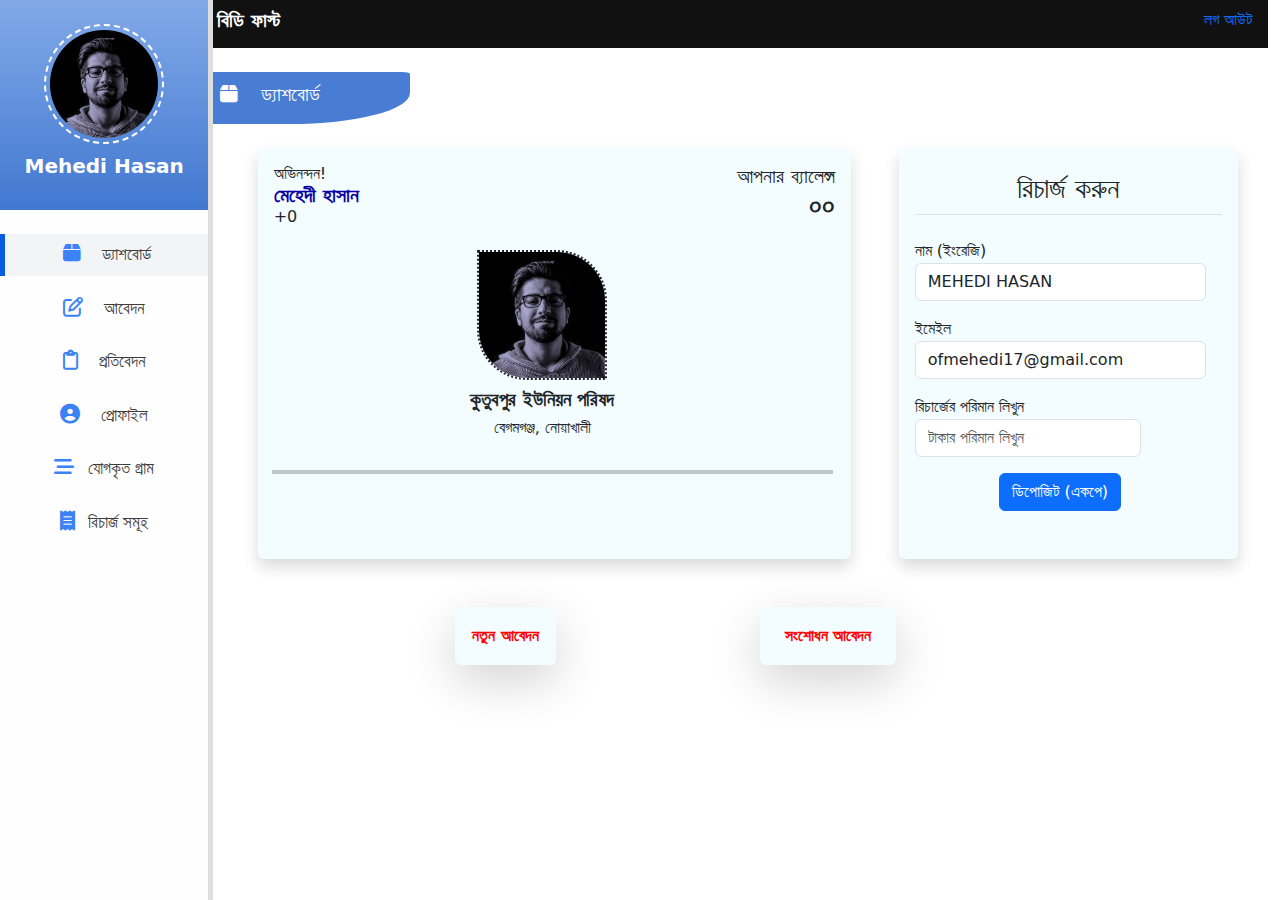
<file: index.html>
<!DOCTYPE html>
<html lang="en">

<head>
    <meta charset="UTF-8">
    <meta http-equiv="X-UA-Compatible" content="IE=edge">
    <meta name="viewport" content="width=device-width, initial-scale=1.0">
    <title>Document</title>
</head>

<body>
    <!DOCTYPE html>
    <html lang="en">

    <head>
        <meta charset="UTF-8">
        <meta http-equiv="X-UA-Compatible" content="IE=edge">
        <meta name="viewport" content="width=device-width, initial-scale=1.0">
        <title>Project</title>
        <link rel="stylesheet" href="https://cdnjs.cloudflare.com/ajax/libs/font-awesome/6.1.2/css/all.min.css">
        <link href="https://cdn.jsdelivr.net/npm/bootstrap@5.2.0/dist/css/bootstrap.min.css" rel="stylesheet">
        <link rel="stylesheet" href="style.css">
    </head>

    <body>
        <!-- Full Site Area -->
        <section>
            <div class="row d-flex d-flex-row">
                <!-- Left site Area -->
                <div class="col-lg-2 p-0  left-side">
                    <div class="left-top-area text-center p-4">
                        <a href="#">
                            <img src=" images/user.jpg" alt="">
                        </a>
                        <h4>Mehedi Hasan</h4>
                    </div>
                    <div class="left-bottom-area mt-4">

                        <i id="showIcon" onclick="showMenu()" class="fa fa-solid fa-bars"></i>
                        <i id="hideIcon" class="fa fa-times" onclick="hideMenu()"></i>

                        <div id="menuLicks" class="nav flex-column nav-pills w-full navbar-links" id="v-pills-tab">

                            <button onclick="hideMenu()" class="nav-link active" id="v-pills-home-tab"
                                data-bs-toggle="pill" data-bs-target="#deshboard" type="button">
                                <i class="fa-solid fa-box me-3"></i>
                                <span>ড্যাশবোর্ড</span>
                            </button>
                            <button onclick="hideMenu()" class="nav-link" id="v-pills-profile-tab" data-bs-toggle="pill"
                                data-bs-target="#apply" type="button">
                                <i class="fa-regular fa-pen-to-square me-3"></i>
                                <span>আবেদন</span>
                            </button>

                            <button onclick="hideMenu()" class="nav-link" id="v-pills-settings-tab"
                                data-bs-toggle="pill" data-bs-target="#report" type="button">
                                <i class="fa-regular fa-clipboard me-3"></i>
                                <span>প্রতিবেদন</span>
                            </button>
                            <button onclick="hideMenu()" class="nav-link" id="v-pills-settings-tab"
                                data-bs-toggle="pill" data-bs-target="#profile" type="button">
                                <i class="fa-solid fa-circle-user me-3"></i>
                                <span>প্রোফাইল</span>
                            </button>
                            <button onclick="hideMenu()" class="nav-link" id="v-pills-settings-tab"
                                data-bs-toggle="pill" data-bs-target="#village" type="button">
                                <i class="fa-solid fa-bars-staggered me-2"></i>
                                <span>যোগকৃত গ্রাম</span>
                            </button>
                            <button onclick="hideMenu()" class="nav-link" id="v-pills-settings-tab"
                                data-bs-toggle="pill" data-bs-target="#recharge" type="button">
                                <i class="fa-solid fa-receipt me-2"></i>
                                <span>রিচার্জ সমূহ</span>
                            </button>
                        </div>
                    </div>
                </div>
                <!-- End LeftSite Area -->
                <!-- RightSite Area -->

                <div class="col-lg-10 p-0 right-sidebar">
                    <div style="background: #111;" class="right-top d-flex justify-content-between py-2 px-3">
                        <h5 style="color: #fff;"><b>বিডি ফাস্ট</b></h5>
                        <span style="color: #fafafa; cursor: pointer;"><a href="login.html">লগ আউট</a></span>
                    </div>
                    <div class="tab-content py-4" id="v-pills-tabContent">

                        <!-- Deshboard content -->
                        <div class="tab-pane fade show active" id="deshboard">
                            <!-- deshboard title are  -->
                            <div class="title-bar">
                                <h5>
                                    <i class="fa-solid fa-box me-3"></i>
                                    <span>ড্যাশবোর্ড</span>
                                </h5>
                            </div>

                            <div class="row justify-content-center mt-4 gap-5 paddingLeft">
                                <!-- deshboard content area -->
                                <div style="background-color: #ddf5ff59;" class="col-lg-7 px-3 py-3 shadow rounded ">
                                    <div class="d-flex justify-content-between">
                                        <div class="">
                                            <h5 style="width: 130px;" class="text-start fs-6 fw-norlam">
                                                <span>অভিনন্দন!</span><br>
                                                <span style="color: #0a00a4;" class="fw-bolder fs-5">মেহেদী
                                                    হাসান</span><br>
                                                <span>+0</span>
                                            </h5>
                                        </div>
                                        <div class="">
                                            <h5 class="text-end fs-5 fw-norlam">
                                                <span class="fs-md">আপনার ব্যালেন্স</span><br>
                                                <span class="fw-bolder fs-3">০০</span>
                                            </h5>
                                        </div>
                                    </div>
                                    <div class="row gap-2 mt-3">
                                        <div class="col-lg-12 text-center">
                                            <img style="width: 130px ;height:130px; border-radius: 0px 50px 0px 50px; border: 2px dotted;"
                                                src="images/user.jpg " alt="">
                                        </div>
                                        <div class="col-lg-12  mb-3 text-center">
                                            <h4 style="font-size: 19px;
                                            font-weight: 600;
                                            line-height: 22px;">কুতুবপুর ইউনিয়ন পরিষদ</h4>
                                            <h6>বেগমগঞ্জ, নোয়াখালী</h6>
                                        </div>
                                        <hr style="border-bottom: 3px solid; margin-left: 10px;">
                                    </div>

                                </div>
                                <!-- deshboard recherge form area -->
                                <div style="background-color: #ddf5ff59;" class="col-lg-4 p-3 shadow rounded">
                                    <h3 class="p-2 border-bottom text-center">রিচার্জ করুন</h3>
                                    <form class="row g-3 py-3">
                                        <div class="">
                                            <label for="staticEmail2" class="">নাম (ইংরেজি)</label>
                                            <input placeholder="ইংরেজিতে আপনার নাম লিখুন" type="text" readonly
                                                class="form-control w-full d-block" id="staticEmail2"
                                                value="MEHEDI HASAN" required>
                                        </div>
                                        <div class="">
                                            <label class="">ইমেইল</label>
                                            <input type="email" class="form-control" id="inputPassword2"
                                                placeholder="আপনার ইমেইল লিখুন" value="ofmehedi17@gmail.com" required>
                                        </div>
                                        <div class="col-auto">
                                            <label class="">রিচার্জের পরিমান লিখুন</label>
                                            <input type="number" class="form-control" id="inputPassword2"
                                                placeholder="টাকার পরিমান লিখুন" required>
                                        </div>
                                        <div class="text-center mx-auto">
                                            <button type="submit" class="btn btn-primary mb-3">ডিপোজিট (একপে)</button>
                                        </div>
                                    </form>
                                </div>
                            </div>
                            <!--deshboard Apply button area -->
                            <div class="paddingLeft d-flex justify-content-center deshboard-btn mt-5 w-full">
                                <div class="w-50 Tc Tl">
                                    <button style="background-color: #ddf5ff59;color: red;"
                                        class="btn fw-bolder py-3 px-3 shadow-lg">নতুন আবেদন</button>
                                </div>
                                <div class="w-50">
                                    <button style="background-color: #ddf5ff59;color:red;"
                                        class="btn fw-bolder py-3 px-4 shadow-lg w-full">সংশোধন আবেদন</button>
                                </div>
                            </div>
                        </div>
                        <!-- DEshboard content End-->

                        <!-- Apply content-->
                        <div class=" tab-pane fade" id="apply">
                            <!-- appyl title area  -->
                            <div class="title-bar">
                                <h5>
                                    <i class="fa-regular fa-clipboard me-3"></i>
                                    <span>আবেদন</span>
                                </h5>
                            </div>
                            <!-- apply content area  -->
                            <div class="paddingLeft">
                                <div class="w-full mt-3 mx-auto">
                                    <div class="row">
                                        <div class="col-md-7 position-relative">

                                            <button id="new-apply-btn" style="color: red;" class="btn fw-bolder">নতুন
                                                আবেদন</button>

                                            <div id="new-apply-form" class="">
                                                <h6 class="fw-bolder mt-4">জন্ম নিবন্ধন আবেদন</h6>
                                                <form class=" mt-2 form-grid">

                                                    <div class="">
                                                        <label for="staticEmail2" class="">নাম (বাংলায়)<span
                                                                style="color: red;">*</span></label>
                                                        <input style="border: 2px solid #0c3899;"
                                                            placeholder="নাম বাংলায় লিখুন" type="text"
                                                            class="form-control mb-2" required>
                                                    </div>

                                                    <div class="">
                                                        <label for="staticEmail2" class="">নাম (ইংরেজি)<span
                                                                style="color: red;">*</span></label>
                                                        <input style="border: 2px solid #0c3899;"
                                                            placeholder="নাম ইংরেজি লিখুন" type="text"
                                                            class="form-control mb-2" required>
                                                    </div>

                                                    <div>
                                                        <label for="staticEmail2" class="">পিতার নাম (বাংলায়)<span
                                                                style="color: red;">*</span></label>
                                                        <input style="border: 2px solid #0c3899;"
                                                            placeholder="পিতার নাম বাংলায় লিখুন" type="text"
                                                            class="form-control mb-2" required>
                                                    </div>

                                                    <div>
                                                        <label for="staticEmail2" class="">পিতার নাম (ইংরেজি)<span
                                                                style="color: red;">*</span></label>
                                                        <input style="border: 2px solid #0c3899;"
                                                            placeholder="পিতার নাম ইংরেজি লিখুন" type="text"
                                                            class="form-control mb-2" required>
                                                    </div>



                                                    <div>
                                                        <label for="staticEmail2" class="">মাতার নাম (বাংলায়)<span
                                                                style="color: red;">*</span></label>
                                                        <input style="border: 2px solid #0c3899;"
                                                            placeholder="মাতার নাম বাংলায় লিখুন" type="text"
                                                            class="form-control mb-2" required>
                                                    </div>

                                                    <div>
                                                        <label for="staticEmail2" class="">মাতার নাম (ইংরেজি)<span
                                                                style="color: red;">*</span></label>
                                                        <input style="border: 2px solid #0c3899;"
                                                            placeholder="মাতার নাম ইংরেজি লিখুন" type="text"
                                                            class="form-control mb-2 " required>

                                                    </div>

                                                    <div>
                                                        <label for="staticEmail2" class="">জন্ম তারিখ<span
                                                                style="color: red;">*</span></label>
                                                        <input style="border: 2px solid #0c3899;"
                                                            placeholder="দিন-মাস-বছর" type="text"
                                                            class="form-control mb-2 " required>
                                                    </div>

                                                    <div>
                                                        <label for="staticEmail2" class="">সন্তানের ক্রম<span
                                                                style="color: red;">*</span></label>
                                                        <input style="border: 2px solid #0c3899;"
                                                            placeholder="সন্তানের ক্রম দিন" type="text"
                                                            class="form-control mb-2" required>
                                                    </div>

                                                    <div>
                                                        <label for="staticEmail2" class="">বাড়ীর নাম (বাংলায়)<span
                                                                style="color: red;">*</span></label>
                                                        <input style="border: 2px solid #0c3899;"
                                                            placeholder="বাড়ীর নাম বাংলায় লিখুন" type="text"
                                                            class="form-control mb-2" required>
                                                    </div>

                                                    <div>
                                                        <label for="staticEmail2" class="">বাড়ীর নাম (ইংরেজি)<span
                                                                style="color: red;">*</span></label>
                                                        <input style="border: 2px solid #0c3899;"
                                                            placeholder="বাড়ীর নাম ইংরেজি লিখুন" type="text"
                                                            class="form-control mb-2" required>
                                                    </div>

                                                    <div>
                                                        <label for="staticEmail2" class="">ওয়ার্ড নং<span
                                                                style="color: red;">*</span></label>
                                                        <select style="border: 2px solid #0c3899;"
                                                            class="form-select mb-2"
                                                            aria-label="Default select example">
                                                            <option class="fw-bolder" selected>ওয়ার্ড</option>
                                                            <option value="1">1</option>
                                                            <option value="2">2</option>
                                                            <option value="3">3</option>
                                                            <option value="3">4</option>
                                                            <option value="3">5</option>
                                                            <option value="3">6</option>
                                                            <option value="3">7</option>
                                                        </select>
                                                    </div>

                                                    <div>
                                                        <input class="form-control mt-4" type="submit" value="আপলোড">
                                                    </div>
                                                    <button style="background: #0044a4;color: #fff;"
                                                        class="btn me-3 mt-4">সাবমিট</button>
                                                </form>
                                            </div>
                                        </div>
                                        <div class="col-md-5">

                                            <button id="old-apply-btn" style="color: red;" class="btn fw-bolder">সংশোধন
                                                আবেদন</button>

                                            <div id="replec-apply">
                                                <h6 class="fw-bolder mt-4">জন্ম নিবন্ধন সংশোধন আবেদন</h6>
                                                <form class="form-grid mt-3">

                                                    <div>
                                                        <label for="staticEmail2" class="mb-1">জন্ম নিবন্ধন নম্বর <span
                                                                style="color: red;">*</span></label>
                                                        <input style="border: 2px solid #0c3899;"
                                                            placeholder="জন্ম নিবন্ধন নম্বর লিখুন" type="text"
                                                            class="form-control mb-3" required>
                                                    </div>
                                                    <div>
                                                        <label for="staticEmail2" class="mb-1">জন্ম তারিখ<span
                                                                style="color: red;">*</span></label>
                                                        <input style="border: 2px solid #0c3899;"
                                                            placeholder="দিন-মাস-বছর" type="text"
                                                            class="form-control mb-3 " required>
                                                    </div>
                                                    <button style="background: #0044a4;color: #fff;"
                                                        class="btn">অনুসন্ধান</button>
                                                </form>
                                            </div>
                                        </div>
                                    </div>

                                </div>
                            </div>
                        </div>
                        <!-- Apply content End -->

                        <!-- Report content -->
                        <div class=" tab-pane fade" id="report">
                            <!-- Report title area  -->
                            <div class="title-bar">
                                <h5>
                                    <i class="fa-regular fa-clipboard me-3"></i>
                                    <span>প্রতিবেদন</span>
                                </h5>
                            </div>
                            <!-- Report content area  -->
                            <div class="paddingLeft20">
                                <div class="mt-4 shadow-sm">
                                    <table class="table  table-striped">
                                        <thead style="font-size: 14px;" class="thead py-3">
                                            <tr class="">
                                                <th>স্ক্রল নং</th>
                                                <th>তারিখ</th>
                                                <th>সর্বমোট আবেদন</th>
                                                <th>বিস্তারিত</th>
                                            </tr>
                                        </thead>
                                        <tbody>
                                            <tr>
                                                <th>1</th>
                                                <td>2022-12-28</td>
                                                <td>3</td>
                                                <td>
                                                    <a style="color: #0044a4; font-size: 15px; font-weight: bold;"
                                                        href="#">বিস্তারিত</a>
                                                </td>
                                            </tr>
                                            <tr>
                                                <th>2</th>
                                                <td>2023-01-04</td>
                                                <td>2</td>
                                                <td>
                                                    <a style="color: #0044a4; font-size: 15px; font-weight: bold;"
                                                        href="#">বিস্তারিত</a>
                                                </td>
                                            </tr>
                                        </tbody>
                                    </table>
                                </div>
                            </div>
                        </div>
                        <!-- Report content End -->
                        <!-- Profile content -->
                        <div class=" tab-pane fade" id="profile">
                            <!-- Profile title area  -->
                            <div class="title-bar">
                                <h5>
                                    <i class="fa-solid fa-circle-user me-3"></i>
                                    <span>প্রোফাইল</span>
                                </h5>
                            </div>

                            <!-- Profile content area  -->
                            <div class="paddingLeft20">
                                <div style="background: #effcff;"
                                    class="profile-content d-flex justify-content-between gap-5 mt-3">
                                    <div class=" align-items-center shadow ">
                                        <div class=" d-flex justify-content-center ">
                                            <img class="img" src="images/user.jpg" alt="">
                                        </div>
                                        <div class="padding-none d-flex justify-content-between mt-4 px-5 p-0">
                                            <ul class="p-0 me-2">
                                                <li class="list-group-item mb-3">
                                                    <b>নাম :</b><br>
                                                    <span>মেহেদী হাসান</span>
                                                </li>
                                                <li class="list-group-item mb-3">
                                                    <b>পরিষদ :</b><br>
                                                    <span>কুতুবপুর ইউনিয়ন পরিষদ</span>
                                                </li>
                                                <li class="list-group-item mb-3">
                                                    <b>মোবাইল :</b><br>
                                                    <span>01739695790</span>
                                                </li>
                                            </ul>
                                            <ul class="p-0">
                                                <li class="list-group-item mb-3">
                                                    <b>নাম (ইংরেজি):</b><br>
                                                    <span>MEHEDI HASAN</span>
                                                </li>
                                                <li class="list-group-item mb-3">
                                                    <b>ইমেইল:</b><br>
                                                    <span>ofmehedi17@gmail.com</span>
                                                </li>
                                                <li class="list-group-item mb-3">
                                                    <b>ওটিপি ইমেইল:</b><br>
                                                    <span>ofmehedi17@gmail.com</span>
                                                </li>
                                                <li class="list-group-item">
                                                    <button style="background: #0044a4;color: #fff;"
                                                        class="btn">Edit</button>
                                                </li>
                                            </ul>
                                        </div>

                                    </div>

                                    <div class="village shadow p-4 w-50">
                                        <h2 style="font-size: 20px; color: #070069; font-weight: bold;">গ্রাম যোগ করুন
                                        </h2>
                                        <form action="" class="form-grid mt-4">
                                            <div class="">

                                                <label for="staticEmail2" class="">গ্রামের নাম (বাংলায়)<span
                                                        style="color: red;">*</span></label>
                                                <input style="border: 2px solid #0c3899;"
                                                    placeholder="গ্রামের নাম বাংলায় লিখুন" type="text"
                                                    class="form-control mb-3" required>
                                            </div>

                                            <div class="">
                                                <label for="staticEmail2" class="">
                                                    গ্রামের নাম (ইংরেজি)
                                                    <span style="color: red;">*</span></label>
                                                <input style="border: 2px solid #0c3899;"
                                                    placeholder="গ্রামের নাম ইংরেজিতে লিখুন" type="text"
                                                    class="form-control mb-3" required>
                                            </div>

                                            <div>
                                                <label for="staticEmail2" class="">ডাকঘরের নাম (বাংলায়)<span
                                                        style="color: red;">*</span>
                                                </label>
                                                <input style="border: 2px solid #0c3899;"
                                                    placeholder="ডাকঘরের নাম বাংলায় লিখুন" type="text"
                                                    class="form-control mb-3" required>
                                            </div>


                                            <div>
                                                <label for="staticEmail2">ডাকঘরের নাম (ইংরেজি)<span
                                                        style="color: red;">*</span></label>
                                                <input style="border: 2px solid #0c3899;"
                                                    placeholder="ডাকঘরের নাম ইংরেজিতে লিখুন" type="text"
                                                    class="form-control mb-3" required>
                                            </div>

                                            <div>
                                                <label for="staticEmail2" class="">ওয়ার্ড নির্বাচন করুন<span
                                                        style="color: red;">*</span>
                                                </label>
                                                <select class="form-select" aria-label="Default select example">
                                                    <option class="fw-bolder" selected>ওয়ার্ড</option>
                                                    <option value="1">1</option>
                                                    <option value="2">2</option>
                                                    <option value="3">3</option>
                                                    <option value="3">4</option>
                                                    <option value="3">5</option>
                                                    <option value="3">6</option>
                                                    <option value="3">7</option>
                                                </select>
                                            </div>

                                            <div>
                                                <label for="staticEmail2" class="">পোস্টাল কোড<span
                                                        style="color: red;">*</span></label>
                                                <input style="border: 2px solid #0c3899;"
                                                    placeholder="পোস্টাল কোড লিখুন" type="text"
                                                    class="form-control mb-3" required>
                                            </div>
                                            <button style="background: #0044a4;color: #fff;"
                                                class="btn btn-md mt-3 ">যোগ
                                                করুন</button>
                                        </form>
                                    </div>
                                </div>
                            </div>

                        </div>
                        <!-- Profile content End -->
                        <!-- Village content -->
                        <div class=" tab-pane fade" id="village">
                            <!-- Village title area  -->
                            <div class="title-bar">
                                <h5>
                                    <i class="fa-solid fa-bars-staggered me-3"></i>
                                    <span>যোগকৃত গ্রাম</span>
                                </h5>
                            </div>

                            <!-- Village content  -->
                            <div class="paddingLeft20">
                                <div class="mt-5  shadow rounded pt-4 px-3">
                                    <h1 style="font-size: 25px; color: #0044a4; font-weight: bold;"
                                        class="border-3 border-bottom pb-3">পূর্বের
                                        যোগকৃত গ্রাম
                                    </h1>
                                    <div class="mt-4">
                                        <table class="table village-table table-striped">
                                            <thead style="font-size: 14px;" class="thead py-3">
                                                <tr class="action">
                                                    <th>স্ক্রল নং</th>
                                                    <th>ওয়ার্ড</th>
                                                    <th>গ্রাম</th>
                                                    <th>ডাকঘর</th>
                                                    <th>পোস্টাল কোড</th>
                                                    <th>ACTION</th>
                                                </tr>
                                            </thead>
                                            <tbody>
                                                <tr>
                                                    <th>1</th>
                                                    <td>1</td>
                                                    <td>এনায়েতপুর</td>
                                                    <td>এনায়েতপুর</td>
                                                    <td>3821</td>
                                                    <td>
                                                        <a style="color: #0044a4; font-size: 15px; font-weight: bold;"
                                                            href="#">Delete</a>
                                                    </td>
                                                </tr>
                                                <tr>
                                                    <th>2</th>
                                                    <td>1</td>
                                                    <td>কুতুবপুর</td>
                                                    <td>কুতুবপুর</td>
                                                    <td>3821</td>
                                                    <td>
                                                        <a style="color: #0044a4; font-size: 15px; font-weight: bold;"
                                                            href="#">Delete</a>
                                                    </td>
                                                </tr>
                                            </tbody>
                                        </table>
                                    </div>
                                </div>
                            </div>
                        </div>
                        <!-- village content End -->
                        <!-- Recharge content -->
                        <div class=" tab-pane fade" id="recharge" role="tabpanel"
                            aria-labelledby="v-pills-settings-tab">
                            <!-- Recharge title area  -->
                            <div class="title-bar">
                                <h5>
                                    <i class="fa-solid fa-receipt me-3"></i>
                                    <span>রিচার্জ সমূহ</span>
                                </h5>
                            </div>

                            <!-- Recharge content -->
                            <div class="paddingLeft20">
                                <div class="mt-4">
                                    <h1 style="font-size: 25px; color: #0044a4; font-weight: bold;">পূর্বের লেনদেনের
                                        তথ্যাবলি</h1>
                                    <div class="mt-4 shadow-sm">
                                        <table class="table  table-striped">
                                            <thead style="font-size: 14px;" class="thead py-3">
                                                <tr class="">
                                                    <th>স্ক্রল নং</th>
                                                    <th>তারিখ</th>
                                                    <th>সর্বমোট লেনদেন</th>
                                                    <th>বিস্তারিত</th>
                                                </tr>
                                            </thead>
                                            <tbody>
                                                <tr>
                                                    <th>1</th>
                                                    <td>2022-12-28</td>
                                                    <td>3</td>
                                                    <td>
                                                        <a style="color: #0044a4; font-size: 15px; font-weight: bold;"
                                                            href="#">বিস্তারিত</a>
                                                    </td>
                                                </tr>
                                                <tr>
                                                    <th>2</th>
                                                    <td>2023-01-04</td>
                                                    <td>2</td>
                                                    <td>
                                                        <a style="color: #0044a4; font-size: 15px; font-weight: bold;"
                                                            href="#">বিস্তারিত</a>
                                                    </td>
                                                </tr>
                                            </tbody>
                                        </table>
                                    </div>
                                </div>
                            </div>
                        </div>
                        <!-- Recharge content End -->
                    </div>
                </div>
                <!-- End Right Site Area -->

            </div>
        </section>
        <!-- End Full Site End -->

        <script>
            var menuLicks = document.getElementById("menuLicks");
            var showIcon = document.getElementById("showIcon");
            var hideIcon = document.getElementById("hideIcon");
            function showMenu() {
                menuLicks.style.transform = "scaleY(1)";
                menuLicks.style.transition = ".9s";
                menuLicks.style.transformOrigin = " top";
                menuLicks.style.opacity = "1";

                showIcon.style.display = 'none';
                hideIcon.style.display = 'block';

            }
            function hideMenu() {
                const x = window.matchMedia("(max-width: 991px)");
                if (x.matches) {
                    menuLicks.style.transform = "scaleY(0)";
                    menuLicks.style.transformOrigin = " top";
                    menuLicks.style.transition = "1s";
                    menuLicks.style.opacity = "0";

                    showIcon.style.display = 'block'
                    hideIcon.style.display = 'none'
                }

            }

            document.getElementById('new-apply-btn').addEventListener('click', function () {

                const oldFormFiled = document.getElementById('replec-apply');
                oldFormFiled.style.display = 'none';
                const x = window.matchMedia("(max-width: 767px)")
                if (x.matches) {
                    const replecBtn = document.getElementById('old-apply-btn');
                    replecBtn.style.display = 'none';
                }

                const newFormFiled = document.getElementById('new-apply-form');
                newFormFiled.style.display = 'block'
            })
            document.getElementById('old-apply-btn').addEventListener('click', function () {
                const newFormFiled = document.getElementById('new-apply-form');
                newFormFiled.style.display = 'none';

                const oldFormFiled = document.getElementById('replec-apply');
                oldFormFiled.style.display = 'block';
            })

            // js for toggol icon show
            const showToggol = document.getElementById('navbarToggleExternalContent');
            if (x.matches) {
                showToggol.classList.add('collapse')

            }
            else {
                showToggol.classList.remove('collapse')
            }


        </script>
        <script src="https://cdn.jsdelivr.net/npm/@popperjs/core@2.11.5/dist/umd/popper.min.js"
            integrity="sha384-Xe+8cL9oJa6tN/veChSP7q+mnSPaj5Bcu9mPX5F5xIGE0DVittaqT5lorf0EI7Vk"
            crossorigin="anonymous"></script>
        <script src="https://cdn.jsdelivr.net/npm/bootstrap@5.2.0/dist/js/bootstrap.min.js"
            integrity="sha384-ODmDIVzN+pFdexxHEHFBQH3/9/vQ9uori45z4JjnFsRydbmQbmL5t1tQ0culUzyK"
            crossorigin="anonymous"></script>
    </body>

    </html>
</body>

</html>
</file>
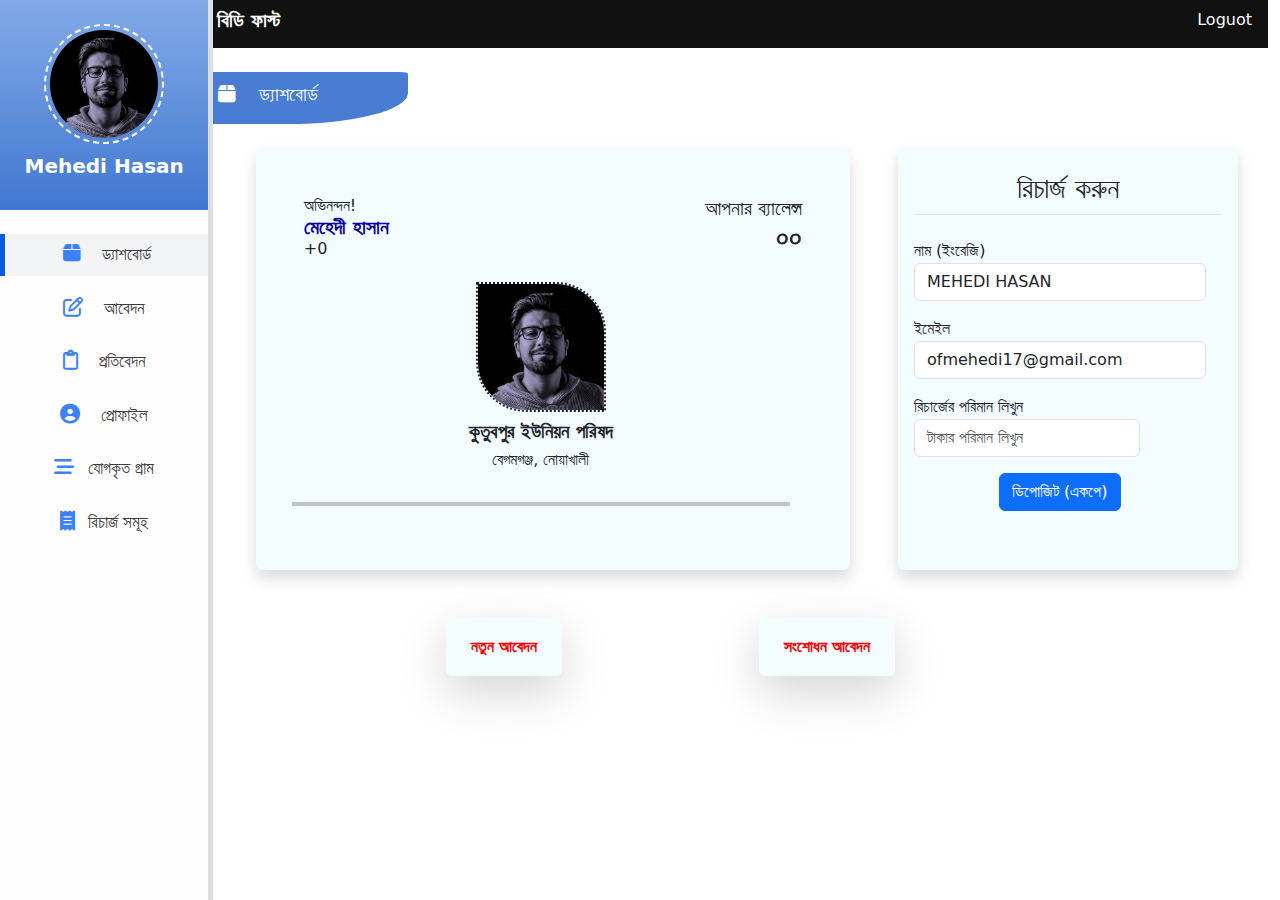
<file: indext.html>
<!DOCTYPE html>
<html lang="en">

<head>
    <meta charset="UTF-8">
    <meta http-equiv="X-UA-Compatible" content="IE=edge">
    <meta name="viewport" content="width=device-width, initial-scale=1.0">
    <title>Document</title>
</head>

<body>
    <!DOCTYPE html>
    <html lang="en">

    <head>
        <meta charset="UTF-8">
        <meta http-equiv="X-UA-Compatible" content="IE=edge">
        <meta name="viewport" content="width=device-width, initial-scale=1.0">
        <title>Project</title>
        <link rel="stylesheet" href="https://cdnjs.cloudflare.com/ajax/libs/font-awesome/6.1.2/css/all.min.css">
        <link href="https://cdn.jsdelivr.net/npm/bootstrap@5.2.0/dist/css/bootstrap.min.css" rel="stylesheet">
        <link rel="stylesheet" href="style.css">
    </head>

    <body>
        <!-- Full Site Area -->
        <section>
            <div class="row d-flex d-flex-row">
                <!-- Left site Area -->
                <div class="col-lg-2 p-0  left-side">
                    <div class="left-top-area text-center p-4">
                        <a href="#">
                            <img src=" images/user.jpg" alt="">
                        </a>
                        <h4>Mehedi Hasan</h4>
                    </div>
                    <div class="left-bottom-area mt-4">

                        <i id="showIcon" onclick="showMenu()" class="fa fa-solid fa-bars"></i>
                        <i id="hideIcon" class="fa fa-times" onclick="hideMenu()"></i>

                        <div id="menuLicks" class="nav flex-column nav-pills w-full navbar-links" id="v-pills-tab">

                            <button onclick="hideMenu()" class="nav-link active" id="v-pills-home-tab"
                                data-bs-toggle="pill" data-bs-target="#deshboard" type="button">
                                <i class="fa-solid fa-box me-3"></i>
                                <span>ড্যাশবোর্ড</span>
                            </button>
                            <button onclick="hideMenu()" class="nav-link" id="v-pills-profile-tab" data-bs-toggle="pill"
                                data-bs-target="#apply" type="button">
                                <i class="fa-regular fa-pen-to-square me-3"></i>
                                <span>আবেদন</span>
                            </button>

                            <button onclick="hideMenu()" class="nav-link" id="v-pills-settings-tab"
                                data-bs-toggle="pill" data-bs-target="#report" type="button">
                                <i class="fa-regular fa-clipboard me-3"></i>
                                <span>প্রতিবেদন</span>
                            </button>
                            <button onclick="hideMenu()" class="nav-link" id="v-pills-settings-tab"
                                data-bs-toggle="pill" data-bs-target="#profile" type="button">
                                <i class="fa-solid fa-circle-user me-3"></i>
                                <span>প্রোফাইল</span>
                            </button>
                            <button onclick="hideMenu()" class="nav-link" id="v-pills-settings-tab"
                                data-bs-toggle="pill" data-bs-target="#village" type="button">
                                <i class="fa-solid fa-bars-staggered me-2"></i>
                                <span>যোগকৃত গ্রাম</span>
                            </button>
                            <button onclick="hideMenu()" class="nav-link" id="v-pills-settings-tab"
                                data-bs-toggle="pill" data-bs-target="#recharge" type="button">
                                <i class="fa-solid fa-receipt me-2"></i>
                                <span>রিচার্জ সমূহ</span>
                            </button>
                        </div>
                    </div>
                </div>
                <!-- End LeftSite Area -->
                <!-- RightSite Area -->

                <div class="col-lg-10 p-0 right-sidebar">
                    <div style="background: #111;" class="right-top d-flex justify-content-between py-2 px-3">
                        <h5 style="color: #fff;"><b>বিডি ফাস্ট</b></h5>
                        <span style="color: #fafafa; cursor: pointer;">Loguot</span>
                    </div>
                    <div class="tab-content py-4 ps-5" id="v-pills-tabContent">

                        <!-- Deshboard content -->
                        <div class="tab-pane fade show active" id="deshboard">
                            <!-- deshboard title are  -->
                            <div class="title-bar">
                                <h5>
                                    <i class="fa-solid fa-box me-3"></i>
                                    <span>ড্যাশবোর্ড</span>
                                </h5>
                            </div>

                            <div class="row justify-content-center mt-4 gap-5">
                                <!-- deshboard content area -->
                                <div style="background-color: #ddf5ff59;" class="col-lg-7  p-5 shadow rounded">
                                    <div class="d-flex justify-content-between">
                                        <div class="">
                                            <h5 style="width: 130px;" class="text-start fs-6 fw-norlam">
                                                <span>অভিনন্দন!</span><br>
                                                <span style="color: #0a00a4;" class="fw-bolder fs-5">মেহেদী
                                                    হাসান</span><br>
                                                <span>+0</span>
                                            </h5>
                                        </div>
                                        <div class="">
                                            <h5 class="text-end fs-5 fw-norlam">
                                                <span>আপনার ব্যালেন্স</span><br>
                                                <span class="fw-bolder fs-3">০০</span>
                                            </h5>
                                        </div>
                                    </div>
                                    <div class="row gap-2 mt-3">
                                        <div class="col-lg-12 text-center">
                                            <img style="width: 130px ;height:130px; border-radius: 0px 50px 0px 50px; border: 2px dotted;"
                                                src="images/user.jpg " alt="">
                                        </div>
                                        <div class="col-lg-12  mb-3 text-center">
                                            <h4 style="font-size: 19px;
                                            font-weight: 600;
                                            line-height: 22px;">কুতুবপুর ইউনিয়ন পরিষদ</h4>
                                            <h6>বেগমগঞ্জ, নোয়াখালী</h6>
                                        </div>
                                        <hr style="border-bottom: 3px solid;">
                                    </div>

                                </div>
                                <!-- deshboard recherge form area -->
                                <div style="background-color: #ddf5ff59;" class="col-lg-4 p-3 shadow rounded">
                                    <h3 class="p-2 border-bottom text-center">রিচার্জ করুন</h3>
                                    <form class="row g-3 py-3">
                                        <div class="">
                                            <label for="staticEmail2" class="">নাম (ইংরেজি)</label>
                                            <input placeholder="ইংরেজিতে আপনার নাম লিখুন" type="text" readonly
                                                class="form-control w-full d-block" id="staticEmail2"
                                                value="MEHEDI HASAN" required>
                                        </div>
                                        <div class="">
                                            <label class="">ইমেইল</label>
                                            <input type="email" class="form-control" id="inputPassword2"
                                                placeholder="আপনার ইমেইল লিখুন" value="ofmehedi17@gmail.com" required>
                                        </div>
                                        <div class="col-auto">
                                            <label class="">রিচার্জের পরিমান লিখুন</label>
                                            <input type="number" class="form-control" id="inputPassword2"
                                                placeholder="টাকার পরিমান লিখুন" required>
                                        </div>
                                        <div class="text-center mx-auto">
                                            <button type="submit" class="btn btn-primary mb-3">ডিপোজিট (একপে)</button>
                                        </div>
                                    </form>
                                </div>
                            </div>
                            <!--deshboard Apply button area -->
                            <div class="d-flex justify-content-center mt-5">
                                <div class="w-50 text-center">
                                    <button style="background-color: #ddf5ff59;color: red;"
                                        class="btn fw-bolder py-3 px-4 shadow-lg">নতুন আবেদন</button>
                                </div>
                                <div class="w-50">
                                    <button style="background-color: #ddf5ff59;color:red;"
                                        class="btn fw-bolder py-3 px-4 shadow-lg w-full">সংশোধন আবেদন</button>
                                </div>
                            </div>
                        </div>
                        <!-- DEshboard content End-->

                        <!-- Apply content-->
                        <div class="tab-pane fade" id="apply">
                            <!-- appyl title area  -->
                            <div class="title-bar">
                                <h5>
                                    <i class="fa-regular fa-clipboard me-3"></i>
                                    <span>আবেদন</span>
                                </h5>
                            </div>
                            <!-- apply content area  -->
                            <div class="w-full mt-3 mx-auto">
                                <div class="row">
                                    <div class="col-md-7 position-relative">

                                        <button id="new-apply-btn" style="color: red;" class="btn fw-bolder">নতুন
                                            আবেদন</button>

                                        <div id="new-form" class="new-apply-form">
                                            <form class=" mt-4 row justify-content-between">
                                                <h6 class="fw-bolder mb-4">জন্ম নিবন্ধন আবেদন</h6>
                                                <div class="col-md-6">
                                                    <label for="staticEmail2" class="">নাম (বাংলায়)<span
                                                            style="color: red;">*</span></label>
                                                    <input style="border: 2px solid #0c3899;"
                                                        placeholder="নাম বাংলায় লিখুন" type="text"
                                                        class="form-control mb-2 w-75" required>

                                                    <label for="staticEmail2" class="">জন্ম তারিখ<span
                                                            style="color: red;">*</span></label>
                                                    <input style="border: 2px solid #0c3899;" placeholder="দিন-মাস-বছর"
                                                        type="text" class="form-control mb-2 w-75" required>

                                                    <label for="staticEmail2" class="">মাতার নাম (বাংলায়)<span
                                                            style="color: red;">*</span></label>
                                                    <input style="border: 2px solid #0c3899;"
                                                        placeholder="মাতার নাম বাংলায় লিখুন" type="text"
                                                        class="form-control mb-2 w-75" required>

                                                    <label for="staticEmail2" class="">মাতার নাম (ইংরেজি)<span
                                                            style="color: red;">*</span></label>
                                                    <input style="border: 2px solid #0c3899;"
                                                        placeholder="মাতার নাম ইংরেজি লিখুন" type="text"
                                                        class="form-control mb-2 w-75" required>

                                                    <label for="staticEmail2" class="">বাড়ীর নাম (বাংলায়)<span
                                                            style="color: red;">*</span></label>
                                                    <input style="border: 2px solid #0c3899;"
                                                        placeholder="বাড়ীর নাম বাংলায় লিখুন" type="text"
                                                        class="form-control mb-2 w-75" required>

                                                    <label for="staticEmail2" class="">সন্তানের ক্রম<span
                                                            style="color: red;">*</span></label>
                                                    <input style="border: 2px solid #0c3899;"
                                                        placeholder="সন্তানের ক্রম দিন" type="text"
                                                        class="form-control mb-2 w-75" required>
                                                </div>

                                                <div class="col-md-6">
                                                    <label for="staticEmail2" class="">নাম (ইংরেজি)<span
                                                            style="color: red;">*</span></label>
                                                    <input style="border: 2px solid #0c3899;"
                                                        placeholder="নাম ইংরেজি লিখুন" type="text"
                                                        class="form-control mb-2 w-75" required>

                                                    <label for="staticEmail2" class="">পিতার নাম (বাংলায়)<span
                                                            style="color: red;">*</span></label>
                                                    <input style="border: 2px solid #0c3899;"
                                                        placeholder="পিতার নাম বাংলায় লিখুন" type="text"
                                                        class="form-control mb-2 w-75" required>


                                                    <label for="staticEmail2" class="">পিতার নাম (ইংরেজি)<span
                                                            style="color: red;">*</span></label>
                                                    <input style="border: 2px solid #0c3899;"
                                                        placeholder="পিতার নাম ইংরেজি লিখুন" type="text"
                                                        class="form-control mb-2 w-75" required>

                                                    <label for="staticEmail2" class="">ওয়ার্ড নং<span
                                                            style="color: red;">*</span></label>
                                                    <select style="border: 2px solid #0c3899;"
                                                        class="form-select mb-2 w-75"
                                                        aria-label="Default select example">
                                                        <option class="fw-bolder" selected>ওয়ার্ড</option>
                                                        <option value="1">1</option>
                                                        <option value="2">2</option>
                                                        <option value="3">3</option>
                                                        <option value="3">4</option>
                                                        <option value="3">5</option>
                                                        <option value="3">6</option>
                                                        <option value="3">7</option>
                                                    </select>

                                                    <label for="staticEmail2" class="">বাড়ীর নাম (ইংরেজি)<span
                                                            style="color: red;">*</span></label>
                                                    <input style="border: 2px solid #0c3899;"
                                                        placeholder="বাড়ীর নাম ইংরেজি লিখুন" type="text"
                                                        class="form-control mb-2 w-75" required>

                                                    <input class="form-control w-75 mt-4" type="submit" value="আপলোড">
                                                </div>
                                                <button style="background: #0044a4;color: #fff;"
                                                    class="btn w-25 me-3 mt-4">সাবমিট</button>
                                            </form>
                                        </div>
                                    </div>
                                    <div class="col-md-5">
                                        <button id="old-apply-btn" style="color: red;" class="btn fw-bolder">সংশোধন
                                            আবেদন</button>

                                        <form id="replec" class="replec-apply-form mt-5">
                                            <h6 class="fw-bolder mb-3">জন্ম নিবন্ধন সংশোধন আবেদন</h6>
                                            <label for="staticEmail2" class="mb-1">জন্ম নিবন্ধন নম্বর <span
                                                    style="color: red;">*</span></label>
                                            <input style="border: 2px solid #0c3899;"
                                                placeholder="জন্ম নিবন্ধন নম্বর লিখুন" type="text"
                                                class="form-control mb-3 w-75" required>
                                            <label for="staticEmail2" class="mb-1">জন্ম তারিখ<span
                                                    style="color: red;">*</span></label>
                                            <input style="border: 2px solid #0c3899;" placeholder="দিন-মাস-বছর"
                                                type="text" class="form-control mb-3 w-75" required>
                                            <button style="background: #0044a4;color: #fff;"
                                                class="btn">অনুসন্ধান</button>
                                        </form>
                                    </div>
                                </div>

                            </div>
                        </div>
                        <!-- Apply content End -->

                        <!-- Report content -->
                        <div class="tab-pane fade" id="report">
                            <!-- Report title area  -->
                            <div class="title-bar">
                                <h5>
                                    <i class="fa-regular fa-clipboard me-3"></i>
                                    <span>প্রতিবেদন</span>
                                </h5>
                            </div>
                            <!-- Report content area  -->
                            <div class="mt-4 shadow-sm">
                                <table class="table  table-striped">
                                    <thead style="font-size: 14px;" class="thead py-3">
                                        <tr class="">
                                            <th>স্ক্রল নং</th>
                                            <th>তারিখ</th>
                                            <th>সর্বমোট আবেদন</th>
                                            <th>বিস্তারিত</th>
                                        </tr>
                                    </thead>
                                    <tbody>
                                        <tr>
                                            <th>1</th>
                                            <td>2022-12-28</td>
                                            <td>3</td>
                                            <td>
                                                <a style="color: #0044a4; font-size: 15px; font-weight: bold;"
                                                    href="#">বিস্তারিত</a>
                                            </td>
                                        </tr>
                                        <tr>
                                            <th>2</th>
                                            <td>2023-01-04</td>
                                            <td>2</td>
                                            <td>
                                                <a style="color: #0044a4; font-size: 15px; font-weight: bold;"
                                                    href="#">বিস্তারিত</a>
                                            </td>
                                        </tr>
                                    </tbody>
                                </table>
                            </div>
                        </div>
                        <!-- Report content End -->
                        <!-- Profile content -->
                        <div class="tab-pane fade" id="profile">
                            <!-- Profile title area  -->
                            <div class="title-bar">
                                <h5>
                                    <i class="fa-solid fa-circle-user me-3"></i>
                                    <span>প্রোফাইল</span>
                                </h5>
                            </div>

                            <!-- Profile content area  -->
                            <div style="background: #effcff;"
                                class="profile-content d-flex justify-content-between gap-5 mt-3">
                                <div class=" align-items-center shadow ">
                                    <div class=" d-flex justify-content-center ">
                                        <img class="img" src="images/user.jpg" alt="">
                                    </div>
                                    <div class="padding-none d-flex justify-content-between mt-4 px-5 p-0">
                                        <ul class="p-0 me-2">
                                            <li class="list-group-item mb-3">
                                                <b>নাম :</b><br>
                                                <span>মেহেদী হাসান</span>
                                            </li>
                                            <li class="list-group-item mb-3">
                                                <b>পরিষদ :</b><br>
                                                <span>কুতুবপুর ইউনিয়ন পরিষদ</span>
                                            </li>
                                            <li class="list-group-item mb-3">
                                                <b>মোবাইল :</b><br>
                                                <span>01739695790</span>
                                            </li>
                                        </ul>
                                        <ul class="p-0">
                                            <li class="list-group-item mb-3">
                                                <b>নাম (ইংরেজি):</b><br>
                                                <span>MEHEDI HASAN</span>
                                            </li>
                                            <li class="list-group-item mb-3">
                                                <b>ইমেইল:</b><br>
                                                <span>ofmehedi17@gmail.com</span>
                                            </li>
                                            <li class="list-group-item mb-3">
                                                <b>ওটিপি ইমেইল:</b><br>
                                                <span>ofmehedi17@gmail.com</span>
                                            </li>
                                            <li class="list-group-item">
                                                <button style="background: #0044a4;color: #fff;"
                                                    class="btn">Edit</button>
                                            </li>
                                        </ul>
                                    </div>

                                </div>

                                <div class="village shadow p-4">
                                    <h2 style="font-size: 20px; color: #070069; font-weight: bold;">গ্রাম যোগ করুন</h2>
                                    <form action="" class="row justify-content-between mt-4">
                                        <div class="col-md-6">

                                            <label for="staticEmail2" class="fw-bolder">গ্রামের নাম (বাংলায়)<span
                                                    style="color: red;">*</span></label>
                                            <input style="border: 2px solid #0c3899;"
                                                placeholder="গ্রামের নাম (বাংলায়) লিখুন" type="text"
                                                class="form-control mb-3" required>

                                            <label for="staticEmail2" class="fw-bolder">ডাকঘরের নাম (বাংলায়)<span
                                                    style="color: red;">*</span>
                                            </label>
                                            <input style="border: 2px solid #0c3899;"
                                                placeholder="ডাকঘরের নাম (বাংলায়) লিখুন" type="text"
                                                class="form-control mb-3" required>

                                            <label for="staticEmail2" class="fw-bolder">ওয়ার্ড নির্বাচন করুন<span
                                                    style="color: red;">*</span>
                                            </label>
                                            <select class="form-select" aria-label="Default select example">
                                                <option class="fw-bolder" selected>ওয়ার্ড</option>
                                                <option value="1">1</option>
                                                <option value="2">2</option>
                                                <option value="3">3</option>
                                                <option value="3">4</option>
                                                <option value="3">5</option>
                                                <option value="3">6</option>
                                                <option value="3">7</option>
                                            </select>


                                        </div>
                                        <div class="col-md-6">
                                            <label for="staticEmail2" class="fw-bolder">
                                                গ্রামের নাম (ইংরেজিতে)
                                                <span style="color: red;">*</span></label>
                                            <input style="border: 2px solid #0c3899;"
                                                placeholder="গ্রামের নাম (ইংরেজিতে) লিখুন" type="text"
                                                class="form-control mb-3" required>
                                            <label for="staticEmail2" class="fw-bolder">ডাকঘরের নাম (ইংরেজিতে)<span
                                                    style="color: red;">*</span></label>
                                            <input style="border: 2px solid #0c3899;"
                                                placeholder="ডাকঘরের নাম (ইংরেজিতে) লিখুন" type="text"
                                                class="form-control mb-3" required>
                                            <label for="staticEmail2" class="fw-bolder">পোস্টাল কোড<span
                                                    style="color: red;">*</span></label>
                                            <input style="border: 2px solid #0c3899;" placeholder="পোস্টাল কোড লিখুন"
                                                type="text" class="form-control mb-3" required>
                                        </div>
                                        <button style="background: #0044a4;color: #fff;"
                                            class="btn btn-md mt-3 mx-auto w-50">যোগ
                                            করুন</button>
                                    </form>
                                </div>
                            </div>

                        </div>
                        <!-- Profile content End -->
                        <!-- Village content -->
                        <div class="tab-pane fade" id="village">
                            <!-- Village title area  -->
                            <div class="title-bar">
                                <h5>
                                    <i class="fa-solid fa-bars-staggered me-3"></i>
                                    <span>যোগকৃত গ্রাম</span>
                                </h5>
                            </div>

                            <!-- Village content  -->
                            <div class="mt-5  shadow rounded pt-4 px-3">
                                <h1 style="font-size: 25px; color: #0044a4; font-weight: bold;"
                                    class="border-3 border-bottom pb-3">পূর্বের
                                    যোগকৃত গ্রাম
                                </h1>
                                <div class="mt-4">
                                    <table class="table  table-striped">
                                        <thead style="font-size: 14px;" class="thead py-3">
                                            <tr class="action">
                                                <th>স্ক্রল নং</th>
                                                <th>ওয়ার্ড</th>
                                                <th>গ্রাম</th>
                                                <th>ডাকঘর</th>
                                                <th>পোস্টাল কোড</th>
                                                <th>ACTION</th>
                                            </tr>
                                        </thead>
                                        <tbody>
                                            <tr>
                                                <th>1</th>
                                                <td>1</td>
                                                <td>এনায়েতপুর</td>
                                                <td>এনায়েতপুর</td>
                                                <td>3821</td>
                                                <td>
                                                    <a style="color: #0044a4; font-size: 15px; font-weight: bold;"
                                                        href="#">Delete</a>
                                                </td>
                                            </tr>
                                            <tr>
                                                <th>2</th>
                                                <td>1</td>
                                                <td>কুতুবপুর</td>
                                                <td>কুতুবপুর</td>
                                                <td>3821</td>
                                                <td>
                                                    <a style="color: #0044a4; font-size: 15px; font-weight: bold;"
                                                        href="#">Delete</a>
                                                </td>
                                            </tr>
                                        </tbody>
                                    </table>
                                </div>
                            </div>
                        </div>
                        <!-- village content End -->
                        <!-- Recharge content -->
                        <div class="tab-pane fade" id="recharge" role="tabpanel" aria-labelledby="v-pills-settings-tab">
                            <!-- Recharge title area  -->
                            <div class="title-bar">
                                <h5>
                                    <i class="fa-solid fa-receipt me-3"></i>
                                    <span>রিচার্জ সমূহ</span>
                                </h5>
                            </div>

                            <!-- Recharge content -->
                            <div class="mt-4">
                                <h1 style="font-size: 25px; color: #0044a4; font-weight: bold;">পূর্বের লেনদেনের
                                    তথ্যাবলি</h1>
                                <div class="mt-4 shadow-sm">
                                    <table class="table  table-striped">
                                        <thead style="font-size: 14px;" class="thead py-3">
                                            <tr class="">
                                                <th>স্ক্রল নং</th>
                                                <th>তারিখ</th>
                                                <th>সর্বমোট লেনদেন</th>
                                                <th>বিস্তারিত</th>
                                            </tr>
                                        </thead>
                                        <tbody>
                                            <tr>
                                                <th>1</th>
                                                <td>2022-12-28</td>
                                                <td>3</td>
                                                <td>
                                                    <a style="color: #0044a4; font-size: 15px; font-weight: bold;"
                                                        href="#">বিস্তারিত</a>
                                                </td>
                                            </tr>
                                            <tr>
                                                <th>2</th>
                                                <td>2023-01-04</td>
                                                <td>2</td>
                                                <td>
                                                    <a style="color: #0044a4; font-size: 15px; font-weight: bold;"
                                                        href="#">বিস্তারিত</a>
                                                </td>
                                            </tr>
                                        </tbody>
                                    </table>
                                </div>
                            </div>
                        </div>
                        <!-- Recharge content End -->
                    </div>
                </div>
                <!-- End Right Site Area -->

            </div>
        </section>
        <!-- End Full Site End -->

        <script>
            var menuLicks = document.getElementById("menuLicks");
            var showIcon = document.getElementById("showIcon");
            var hideIcon = document.getElementById("hideIcon");
            function showMenu() {
                menuLicks.style.transform = "scaleY(1)";
                menuLicks.style.transition = ".9s";
                menuLicks.style.transformOrigin = " top";
                menuLicks.style.opacity = "1";

                showIcon.style.display = 'none';
                hideIcon.style.display = 'block';

            }
            function hideMenu() {
                const x = window.matchMedia("(max-width: 991px)");
                if (x.matches) {
                    menuLicks.style.transform = "scaleY(0)";
                    menuLicks.style.transformOrigin = " top";
                    menuLicks.style.transition = "1s";
                    menuLicks.style.opacity = "0";

                    showIcon.style.display = 'block'
                    hideIcon.style.display = 'none'
                }

            }

            document.getElementById('new-apply-btn').addEventListener('click', function () {

                const oldFormFiled = document.getElementById('replec');
                oldFormFiled.style.display = 'none';
                const x = window.matchMedia("(max-width: 767px)")
                if (x.matches) {
                    const replecBtn = document.getElementById('old-apply-btn');
                    replecBtn.style.display = 'none';
                }

                const newFormFiled = document.getElementById('new-form');
                newFormFiled.style.display = 'block'
                // newFormFiled.style.visibility = 'visible';
                // newFormFiled.style.opacity = '1';
            })
            document.getElementById('old-apply-btn').addEventListener('click', function () {
                const newFormFiled = document.getElementById('new-form');
                newFormFiled.style.display = 'none';

                const oldFormFiled = document.getElementById('replec');
                oldFormFiled.style.display = 'block';
            })

            // js for toggol icon show
            const showToggol = document.getElementById('navbarToggleExternalContent');
            if (x.matches) {
                showToggol.classList.add('collapse')

            }
            else {
                showToggol.classList.remove('collapse')
            }


        </script>
        <script src="https://cdn.jsdelivr.net/npm/@popperjs/core@2.11.5/dist/umd/popper.min.js"
            integrity="sha384-Xe+8cL9oJa6tN/veChSP7q+mnSPaj5Bcu9mPX5F5xIGE0DVittaqT5lorf0EI7Vk"
            crossorigin="anonymous"></script>
        <script src="https://cdn.jsdelivr.net/npm/bootstrap@5.2.0/dist/js/bootstrap.min.js"
            integrity="sha384-ODmDIVzN+pFdexxHEHFBQH3/9/vQ9uori45z4JjnFsRydbmQbmL5t1tQ0culUzyK"
            crossorigin="anonymous"></script>
    </body>

    </html>
</body>

</html>
</file>
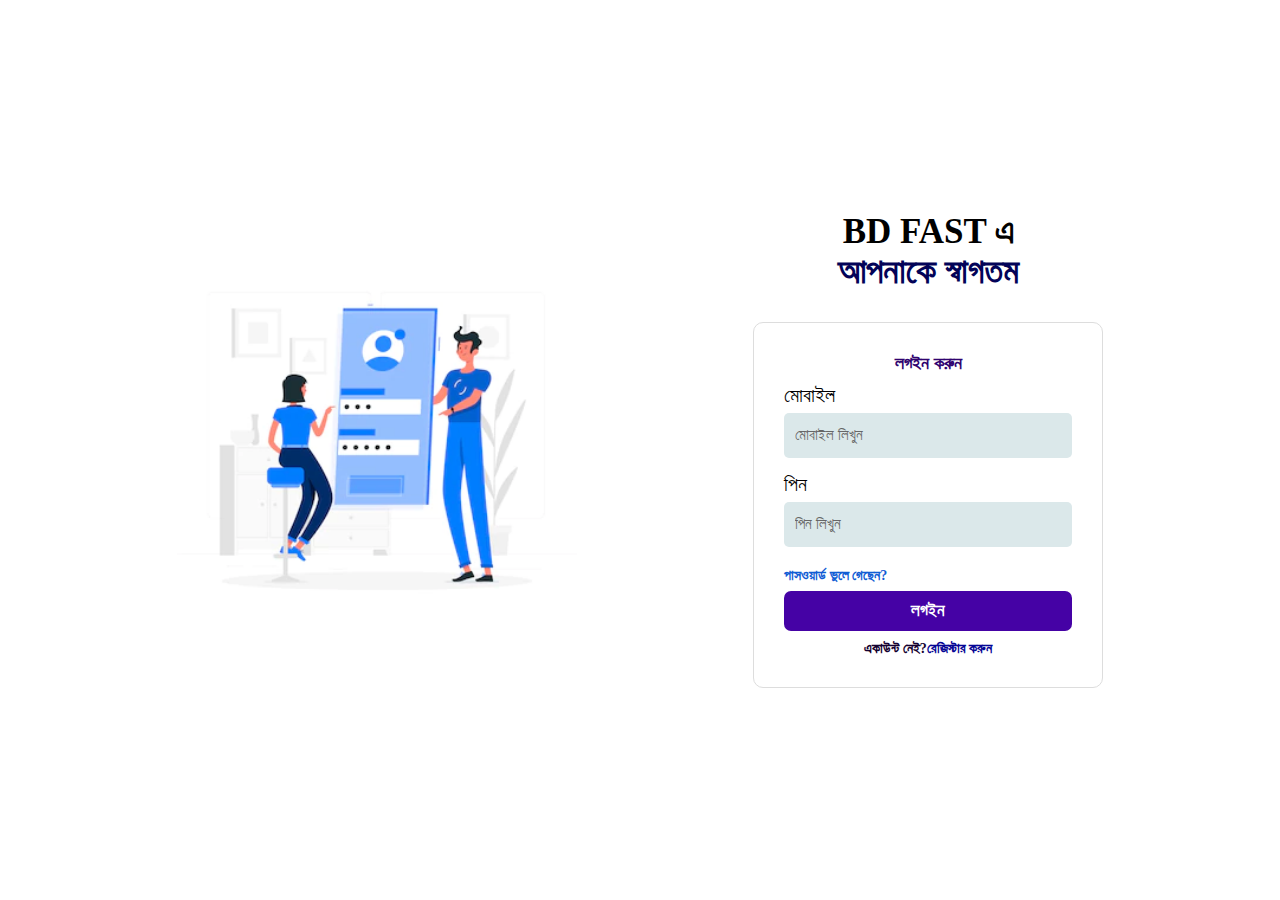
<file: login.html>
<!DOCTYPE html>
<html lang="en">

<head>
    <meta charset="UTF-8">
    <meta http-equiv="X-UA-Compatible" content="IE=edge">
    <meta name="viewport" content="width=device-width, initial-scale=1.0">
    <title>Document</title>
    <link rel="stylesheet" href="style.css">
</head>

<body>
    <!-- Login page  -->
    <section class="full-page">
        <div class="side-img">
            <img style="width: 400px;" src="images/login-side.png" alt="">
        </div>
        <div>
            <!-- login form area  -->
            <div id="login-form" class="login">
                <h1>BD FAST এ <br> <span style="color: rgb(3, 3, 88);">আপনাকে স্বাগতম</span></h1>
                <form>
                    <h4>লগইন করুন</h4>
                    <label class="label"><span class="label-text">মোবাইল</span></label>
                    <input type="text" placeholder="মোবাইল লিখুন">
                    <label class="label"><span class="label-text">পিন</span></label>
                    <input type="password" placeholder="পিন লিখুন">
                    <label class="label">
                        <a href="" class="forgat-pass">পাসওয়ার্ড ভুলে গেছেন?</a>
                    </label>
                    <button class="login-btn">লগইন</button>
                    <h5>একাউন্ট নেই?<span style="cursor: pointer; color: rgb(5, 5, 149);"
                            onclick="showSignupFrom()">রেজিস্টার করুন</span></h5>
                </form>
            </div>
            <!-- login form area end -->


            <!-- sign up form  -->
            <div id="signup-form">
                <h2 style="color: #4502a5;margin-bottom: 30px;">রেজিস্ট্রার</h2>
                <form class="form">

                    <span class="w-half">
                        <label class="label"><span class="label-text">মোবাইল নাম্বার</span></label>
                        <input type="text" placeholder="মোবাইল নাম্বার লিখুন">
                    </span>
                    <span>
                        <label class="label"><span class="label-text">এনআইডি নাম্বার</span></label>
                        <input type="text" placeholder="এনআইডি নাম্বার লিখুন">
                    </span>
                    <span class="w-half">
                        <label class="label"><span class="label-text">ব্যবহারকারীর ধরন</span></label>
                        <input type="text" placeholder="ব্যবহারকারীর ধরন লিখুন">
                    </span>
                    <span class="w-half">
                        <label class="label"><span class="label-text">জন্ম তারিখ</span></label>
                        <input type="text" placeholder="তারিখ-মাস-সাল">
                    </span>
                    <label class="label"><span class="label-text">ঠিকানা</span></label>
                    <span></span>
                    <span class="w-half">
                        <input type="text" placeholder="বিভাগ">
                    </span>
                    <span class="w-half">
                        <input type="text" placeholder="উপজেলা">
                    </span>
                    <span class="w-half">
                        <input type="text" placeholder="জেলা">
                    </span>
                    <span class="w-half">
                        <input type="text" placeholder="ইউনিয়ন">
                    </span>
                    <label class="label"><span class="label-text">পিন</span></label>
                    <span></span>
                    <input type="text" placeholder="পিন দিন">
                    <input type="text" placeholder="পুনরায় পিন দিন">
                    <button class="signup-btn">নিবন্ধন</button>
                </form>
            </div>
            <!-- sign up form end -->
        </div>


    </section>
    <!-- Login page End -->

    <script>
        const signupForm = document.getElementById('signup-form');
        const loginForm = document.getElementById('login-form');
        function showSignupFrom() {
            signupForm.style.display = 'block';
            loginForm.style.display = 'none';
            loginForm.style.background = 'red';
        }
    </script>
</body>

</html>
</file>
<file: style.css>
/* common css */
* {
    margin: 0;
    padding: 0;
    box-sizing: border-box;
}

img {
    max-width: 100%;
}

body a {
    text-decoration: none;
}

.row {
    width: 100% !important;
    padding: 0;
}

.Tc {
    text-align: center;
}


/* -------------
Login Page css  
--------------*/
.full-page {
    width: 100%;
    height: 100vh;
    display: flex;
    justify-content: space-evenly;
    align-items: center;
    flex-wrap: wrap;
}

.login {
    text-align: center;
    display: block;
}

.login h1 {
    font-size: 35px;
    color: #000;
    font-weight: 600;
    margin-bottom: 30px;

}

.login form h4 {
    font-size: 18px;
    margin: 10px 0;
    color: #30036f;
}

.login form {
    border: 1px solid #ddd;
    border-radius: 10px;
    padding: 20px 30px;
    width: 350px;
}

.login input {
    width: 100%;
    padding: 15px 11px;
    border: none;
    margin-bottom: 15px;
    background-color: #dbe8ea;
    border-radius: 5px;
}

.login input::placeholder {
    font-size: 15px;
    color: #666;
}

.label {
    margin: auto;
    width: 100%;
    display: block;
    text-align: left;
    margin-bottom: 6px;
    font-size: 20px;
    font-weight: 500;
}

.label .forgat-pass {
    font-size: 14px;
    font-weight: bold;
    color: #105cd4;
}

.login .login-btn {
    padding: 10px 19px;
    font-size: 17px;
    font-weight: bold;
    border: none;
    display: inline-block;
    width: 100%;
    border-radius: 7px;
    background: #4502a5;
    color: #fff;
    cursor: pointer;
}

.login-btn:hover {
    background-color: #250256;
}

.login form h5 {
    font-size: 14px;
    margin: 10px 0;
    color: #140130;
}

#signup-form {
    border-radius: 10px;
    border: 1px solid #ddd;
    padding: 30px;
    text-align: center;
    display: none;
}

#signup-form input {
    width: 100%;
    padding: 15px 11px;
    border: none;
    margin-bottom: 15px;
    background-color: #dbe8ea;
    border-radius: 5px;
}

#signup-form .label {
    color: rgb(1, 4, 92);
    font-size: 14px;
    font-weight: bold;
    margin: 0;
    width: 100% !important;
}

.form {
    display: grid;
    grid-template-columns: 45% 45%;
    gap: 0 8%;
}


.signup-btn {
    padding: 10px 45px;
    font-size: 15px;
    font-weight: bold;
    border: 2px solid #4502a5;
    background: #4502a5;
    color: #fff;
    border-radius: 10px;
    transform: translateX(50%);
    cursor: pointer;
}

.signup-btn:hover {
    background-color: #27015b;
}

/* -------------
Login Page css  end
--------------*/


/* -------------
Index Page css  
--------------*/

/* left side css */
.left-side {
    height: 100vh;
    background: #fefefe;
    border-right: 5px solid #00000020;
    position: sticky;
    top: 0;
    left: 0;
    z-index: 2;
}

/* left top area css */
.left-top-area {
    background: linear-gradient(0deg, #4178d0, #105cd485);
}

.left-top-area img {
    width: 120px;
    height: 120px;
    border-radius: 50%;
    padding: 4px;
    border: dashed 2px #fff;
}

.left-top-area h4 {
    font-size: 20px;
    color: #fff;
    font-weight: 600;
    margin-top: 10px;
}

/* nav link css */
.nav-pills {
    width: 100%;
}

.nav-link {
    display: block !important;
    color: rgb(61, 60, 60);
    margin-bottom: 12px;
    border-radius: 0 !important;
}

.nav-link span {
    font-size: 17px;
}

.nav-link i {
    color: #3b82f6;
    font-size: 20px;
}

.nav-link:hover {
    background: #f3f4f6;
}

.nav-pills .nav-link.active,
.nav-pills .show>.nav-link {
    color: rgb(61, 60, 60);
    background: #f3f4f6 !important;
    border-left: 5px solid #085adf !important;
}

.fa {
    display: none;
}

/* right-top css */
.right-sidebar {
    background-color: #fff;
}

.right-top {
    position: sticky;
    top: 0;
    left: 0;
    z-index: 1;
}

.tab-content {
    padding-left: 50px;
}

/* Deshboard content css */
.title-bar {
    transform: translateX(-41px) translateY(0px);
    width: 200px;
    padding: 10px;
    background: #487dd3;
    color: white;
    border-radius: 0% 4% 60% 0%;
    z-index: 0;
}

#replec-apply {
    display: none;
}

#new-apply-form {
    display: none;

}

/* profile css */
.img {
    width: 150px;
    height: 150px;
    border-radius: 20px 0px 20px 0;
    border-top: 5px solid #085adf;
    border-right: 5px solid #085adf;
}

/* village area css */
.village input::placeholder {
    font-size: 15px;
}

.form-grid {
    display: grid;
    grid-template-columns: 47% 47%;
    gap: 0 5%;
    width: 100%;
}

/* -------------
Index Page css end 
--------------*/




/* -----------
 Css For Resposive Layout
 ------------*/
@media (max-width:991px) {
    .form-grid {
        grid-template-columns: 90%;
    }

    .left-side {
        display: flex;
        justify-content: space-between;
        height: auto;
        top: 40px;
        background: linear-gradient(0deg, #4178d0, #105cd485);
        padding: 10px 20px !important;
    }

    .left-top-area {
        /* flex-basis: 40%; */
        background: transparent;
        padding: 0 !important;
    }

    .left-top-area img {
        width: 50px;
        height: 50px;
    }

    .left-top-area h4 {
        display: none;
    }

    .left-bottom-area {
        /* flex-basis: 60%; */
        margin-top: 0 !important;
        position: relative;
    }

    .nav-link {
        color: #fff !important;
    }

    .nav-pills .nav-link.active,
    .nav-pills .show>.nav-link {
        color: rgb(61, 60, 60) !important;
    }

    .nav-link i {
        color: rgb(8, 5, 5) !important;
    }

    .nav-pills {
        position: absolute;
        top: 61px;
        right: -24px;
        width: 200px;
        padding: 50px 0;
        background-color: #105cd4;
    }

    #menuLicks {
        position: absolute;
        top: 60px;
        right: -25px;
        background: linear-gradient(0deg, #4178d0, #105cd485);
        width: 300px;
        transform: scaleY(0);
        transition: 1s;
        z-index: 2;
    }

    .fa {
        display: block;
        color: #fff;
        margin: 10px;
        font-size: 30px;
        cursor: pointer;
    }

    #hideIcon {
        display: none;
    }

    .right-top {
        position: fixed;
        top: 0;
        left: 0;
        z-index: 70;
        width: 100%;
        height: 40px;
    }

    .right-sidebar {
        margin-top: 40px;
        padding-right: 0 !important;
    }

    .profile-content {
        width: 100% !important;
        display: block !important;
    }

    .village {
        width: 100% !important;
        margin-top: 50px !important;
    }
}

@media (max-width:767px) {


    .title-bar {
        transform: translateX(5px);
    }

    .profile-content {
        width: 100% !important;
    }

    .padding-none {
        padding: 0px 5px !important;
    }

    .tab-content {
        padding-left: 0px;
    }

    .Tl {
        text-align: left;
    }

    .deshboard-btn div button {
        font-size: 12px;
        padding: 0;
    }

    .fs-md {
        font-size: 15px !important;
    }

    .paddingLeft {
        padding-left: 50px;
    }

    .paddingLeft20 {
        padding-left: 20px;
    }

    th {
        font-size: 8px;
    }

    td {
        font-size: 10px;
    }

    td a {
        font-size: 10px !important;
    }
}
</file>
